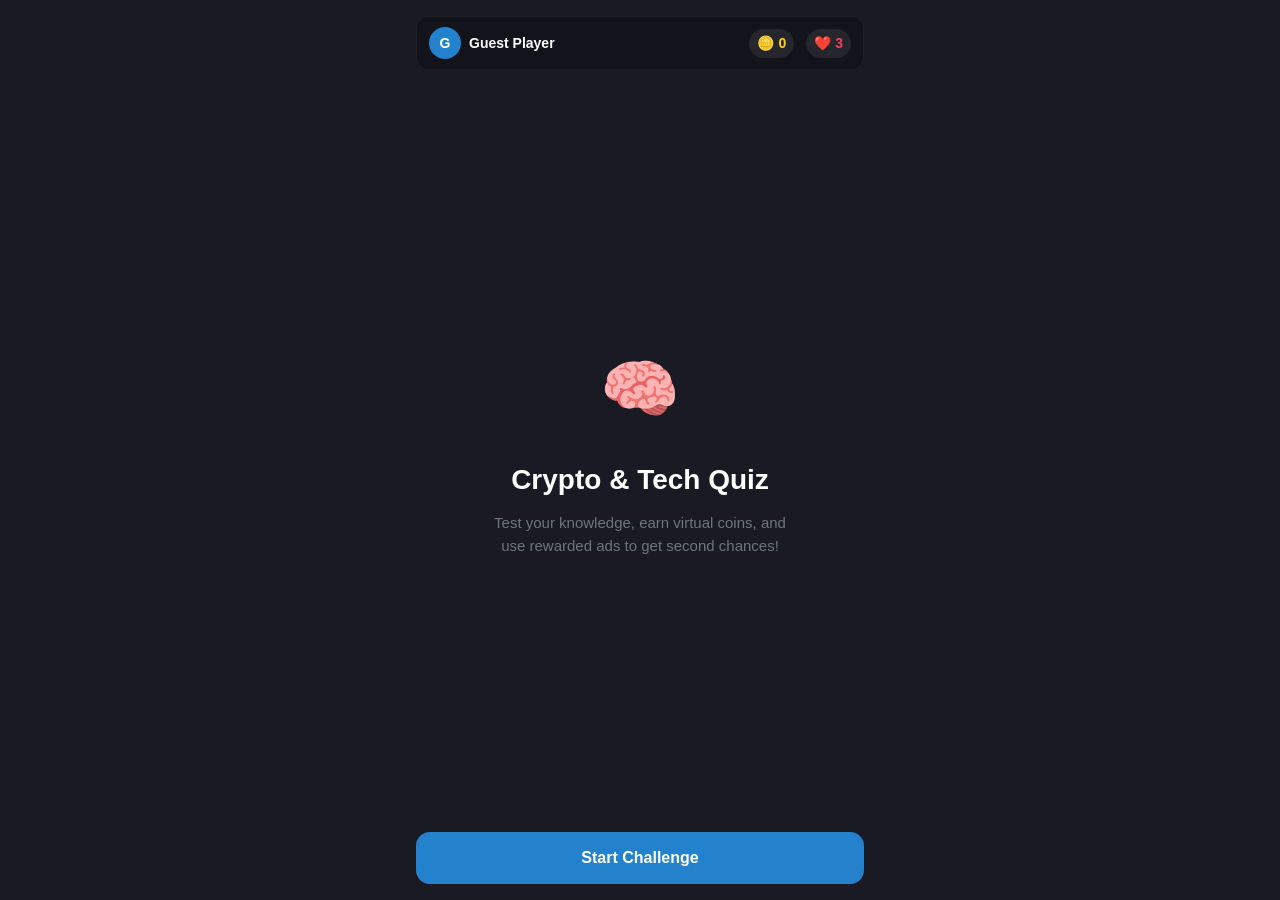
<file: index.html>
<!DOCTYPE html>
<html lang="en">
<head>
  <meta charset="UTF-8">
  <meta name="viewport" content="width=device-width, initial-scale=1.0, maximum-scale=1.0, user-scalable=no">
  <title>Telegram Quiz Mini App</title>
  
  <!-- Telegram WebApp SDK Script -->
  <script src="https://telegram.org/js/telegram-web-app.js"></script>
  
  <!-- AdsGram SDK Script (For Monetization & Rewarded Video Ads) -->
  <script id="adsgram-sdk" src="https://sad.adsgram.ai/js/adsgram-adbox.js" crossorigin="anonymous"></script>

  <!-- External Stylesheet -->
  <link rel="stylesheet" href="style.css">
</head>
<body>

  <!-- Main App Viewport Container -->
  <div id="app" class="app-container">
    
    <!-- Header Bar: Syncs user info and balances -->
    <header class="tg-header">
      <div class="user-profile">
        <div id="user-avatar" class="user-avatar">?</div>
        <div id="user-name" class="user-name">Guest Player</div>
      </div>
      <div class="stats-bar">
        <div class="stat-badge coins">
          <span>🪙</span> <span id="coin-count">0</span>
        </div>
        <div class="stat-badge lives">
          <span>❤️</span> <span id="live-count">3</span>
        </div>
      </div>
    </header>

    <!-- SCREEN 1: Start Screen / Intro -->
    <section id="start-screen" class="screen">
      <div class="hero-section">
        <div class="hero-icon">🧠</div>
        <h1 class="hero-title">Crypto & Tech Quiz</h1>
        <p class="hero-desc">Test your knowledge, earn virtual coins, and use rewarded ads to get second chances!</p>
      </div>

      <div class="action-box">
        <button id="start-quiz-btn" class="btn btn-primary">Start Challenge</button>
      </div>
    </section>

    <!-- SCREEN 2: Active Quiz Screen -->
    <section id="quiz-screen" class="screen hide">
      <div class="quiz-progress">
        <div class="progress-track">
          <div id="progress-bar" class="progress-bar"></div>
        </div>
        <span id="question-number">Question 1/5</span>
      </div>

      <div class="question-box">
        <p id="question-text" class="question-text">Loading question...</p>
      </div>

      <!-- Multiple choices will render here -->
      <div id="options-container" class="options-container">
        <!-- Rendered dynamically via script.js -->
      </div>

      <!-- Monetization Drawer inside Quiz -->
      <div class="ad-trigger-card">
        <div class="ad-card-title">Out of options or stuck?</div>
        <div class="ad-card-desc">Watch a quick sponsor ad to get 1 free life right now!</div>
        <button id="mid-quiz-ad-btn" class="btn btn-reward">📺 Watch Ad (+1 Life)</button>
      </div>
    </section>

    <!-- SCREEN 3: Game Over Screen (No lives remaining) -->
    <section id="gameover-screen" class="screen hide">
      <div class="hero-section">
        <div class="hero-icon">💀</div>
        <h1 class="hero-title">Game Over!</h1>
        <p class="hero-desc">You ran out of lives! Do not worry, you can continue where you left off by supporting us with a video ad.</p>
      </div>

      <div class="summary-card">
        <div class="summary-label">Coins Accumulated</div>
        <div id="gameover-coins" class="summary-score">0</div>
      </div>

      <div style="display: flex; flex-direction: column; gap: 12px; width: 100%;">
        <button id="revive-ad-btn" class="btn btn-reward">📺 Watch Ad to Revive (+3 Lives)</button>
        <button id="gameover-restart-btn" class="btn btn-secondary">Restart Over</button>
      </div>
    </section>

    <!-- SCREEN 4: Quiz Completed Screen -->
    <section id="completed-screen" class="screen hide">
      <div class="hero-section">
        <div class="hero-icon">🎉</div>
        <h1 class="hero-title">Quiz Completed!</h1>
        <p class="hero-desc">Spectacular job! You answered all questions. You can now double your final earnings!</p>
      </div>

      <div class="summary-card">
        <div class="summary-label">Final Coins</div>
        <div id="completed-coins" class="summary-score">0</div>
      </div>

      <div style="display: flex; flex-direction: column; gap: 12px; width: 100%;">
        <button id="double-coins-ad-btn" class="btn btn-reward">✨ Double Coins (Watch Ad)</button>
        <button id="complete-finish-btn" class="btn btn-primary">Close Challenge</button>
      </div>
    </section>

  </div>

  <!-- Custom Reward / Alert Popup Modal -->
  <div id="reward-modal" class="modal-overlay hide">
    <div class="modal-content">
      <div id="modal-icon" class="modal-icon">🎁</div>
      <h2 id="modal-title">Reward Claimed!</h2>
      <p id="modal-message">You have successfully received +1 Life!</p>
      <button id="modal-close-btn" class="btn btn-primary">Great!</button>
    </div>
  </div>

  <!-- Main JavaScript File -->
  <script src="script.js"></script>
</body>
</html>
</file>
<file: style.css>
/* 
  Telegram Mini App Custom Stylesheet (style.css)
  -----------------------------------------------
  Features:
  - Responsive, mobile-first design tailored for the Telegram WebApp iframe.
  - Native integration with Telegram Theme CSS variables (automatically inherits user themes).
  - Clean and engaging animations for quiz selection and reward modals.
*/

:root {
  /* Fallbacks for development/browsing outside of Telegram client */
  --bg-color: var(--tg-theme-bg-color, #1a1a24);
  --text-color: var(--tg-theme-text-color, #ffffff);
  --button-color: var(--tg-theme-button-color, #2481cc);
  --button-text-color: var(--tg-theme-button-text-color, #ffffff);
  --hint-color: var(--tg-theme-hint-color, #707579);
  --secondary-bg-color: var(--tg-theme-secondary-bg-color, #13131b);
  --accent-color: #ffd700; /* Gold for coins */
  --error-color: #ef4444; /* Red for wrong answers */
  --success-color: #10b981; /* Green for correct answers */
  --heart-color: #f43f5e; /* Rose for lives */
}

/* Base resets & styling */
* {
  box-sizing: border-box;
  margin: 0;
  padding: 0;
  font-family: -apple-system, BlinkMacSystemFont, "Segoe UI", Roboto, Helvetica, Arial, sans-serif;
  user-select: none;
  -webkit-tap-highlight-color: transparent;
}

body {
  background-color: var(--bg-color);
  color: var(--text-color);
  font-size: 16px;
  line-height: 1.5;
  width: 100%;
  height: 100vh;
  display: flex;
  flex-direction: column;
  overflow: hidden;
}

/* Main Container (locks app to viewport) */
.app-container {
  display: flex;
  flex-direction: column;
  width: 100%;
  max-width: 480px; /* Standard mobile viewport cap */
  height: 100%;
  margin: 0 auto;
  padding: 16px;
  position: relative;
  overflow-y: auto;
}

/* Telegram Header Information Bar */
.tg-header {
  display: flex;
  justify-content: space-between;
  align-items: center;
  padding: 10px 12px;
  background-color: var(--secondary-bg-color);
  border-radius: 12px;
  margin-bottom: 16px;
  border: 1px solid rgba(255, 255, 255, 0.05);
}

.user-profile {
  display: flex;
  align-items: center;
  gap: 8px;
}

.user-avatar {
  width: 32px;
  height: 32px;
  background-color: var(--button-color);
  color: var(--button-text-color);
  border-radius: 50%;
  display: flex;
  align-items: center;
  justify-content: center;
  font-weight: bold;
  font-size: 14px;
}

.user-name {
  font-weight: 600;
  font-size: 14px;
}

.stats-bar {
  display: flex;
  gap: 12px;
}

.stat-badge {
  display: flex;
  align-items: center;
  gap: 4px;
  font-size: 14px;
  font-weight: bold;
  background: rgba(255, 255, 255, 0.08);
  padding: 4px 8px;
  border-radius: 20px;
}

.stat-badge.coins {
  color: var(--accent-color);
}

.stat-badge.lives {
  color: var(--heart-color);
}

/* Card layout for active screens */
.screen {
  display: flex;
  flex-direction: column;
  flex-grow: 1;
  justify-content: space-between;
  gap: 20px;
}

.hide {
  display: none !important;
}

/* Hero Section / Start Screen */
.hero-section {
  text-align: center;
  padding: 30px 10px;
  display: flex;
  flex-direction: column;
  align-items: center;
  justify-content: center;
  flex-grow: 1;
  gap: 16px;
}

.hero-icon {
  font-size: 64px;
  margin-bottom: 10px;
  animation: bounce 2s infinite;
}

.hero-title {
  font-size: 28px;
  font-weight: 800;
  line-height: 1.2;
}

.hero-desc {
  font-size: 15px;
  color: var(--hint-color);
  max-width: 300px;
}

/* Buttons */
.btn {
  display: flex;
  align-items: center;
  justify-content: center;
  gap: 8px;
  width: 100%;
  padding: 16px;
  border: none;
  border-radius: 14px;
  font-size: 16px;
  font-weight: bold;
  cursor: pointer;
  transition: transform 0.1s ease, filter 0.2s ease;
  min-height: 52px; /* Touch target safety */
}

.btn:active {
  transform: scale(0.98);
}

.btn-primary {
  background-color: var(--button-color);
  color: var(--button-text-color);
}

.btn-secondary {
  background-color: var(--secondary-bg-color);
  color: var(--text-color);
  border: 1px solid rgba(255, 255, 255, 0.1);
}

.btn-reward {
  background: linear-gradient(135deg, #f59e0b, #d97706);
  color: #ffffff;
  box-shadow: 0 4px 15px rgba(217, 119, 6, 0.3);
}

/* Quiz Container & Question elements */
.quiz-progress {
  display: flex;
  justify-content: space-between;
  align-items: center;
  font-size: 13px;
  color: var(--hint-color);
}

.progress-track {
  flex-grow: 1;
  height: 6px;
  background: rgba(255, 255, 255, 0.1);
  border-radius: 3px;
  margin-right: 12px;
  overflow: hidden;
}

.progress-bar {
  height: 100%;
  background-color: var(--button-color);
  width: 0%;
  transition: width 0.3s ease;
}

.question-box {
  background-color: var(--secondary-bg-color);
  padding: 24px 20px;
  border-radius: 16px;
  border: 1px solid rgba(255, 255, 255, 0.04);
}

.question-text {
  font-size: 18px;
  font-weight: 700;
  line-height: 1.4;
}

.options-container {
  display: flex;
  flex-direction: column;
  gap: 12px;
}

.option-btn {
  width: 100%;
  padding: 16px;
  background-color: rgba(255, 255, 255, 0.05);
  border: 1px solid rgba(255, 255, 255, 0.08);
  border-radius: 12px;
  color: var(--text-color);
  font-size: 15px;
  font-weight: 500;
  text-align: left;
  cursor: pointer;
  transition: all 0.2s ease;
  display: flex;
  justify-content: space-between;
  align-items: center;
}

.option-btn:hover {
  background-color: rgba(255, 255, 255, 0.08);
}

.option-btn.correct {
  background-color: rgba(16, 185, 129, 0.15) !important;
  border-color: var(--success-color) !important;
  color: var(--success-color) !important;
  font-weight: bold;
}

.option-btn.wrong {
  background-color: rgba(239, 68, 68, 0.15) !important;
  border-color: var(--error-color) !important;
  color: var(--error-color) !important;
  font-weight: bold;
}

.option-btn:disabled {
  pointer-events: none;
}

/* Monetization / Rewarded Ad Trigger Card */
.ad-trigger-card {
  background: linear-gradient(135deg, rgba(255, 255, 255, 0.02), rgba(255, 255, 255, 0.04));
  border: 1px dashed rgba(255, 255, 255, 0.15);
  border-radius: 16px;
  padding: 16px;
  text-align: center;
  display: flex;
  flex-direction: column;
  gap: 12px;
  align-items: center;
}

.ad-card-title {
  font-size: 15px;
  font-weight: 600;
}

.ad-card-desc {
  font-size: 13px;
  color: var(--hint-color);
  margin-top: -6px;
}

/* GameOver & Complete screen summaries */
.summary-card {
  background-color: var(--secondary-bg-color);
  border-radius: 16px;
  padding: 24px;
  text-align: center;
  display: flex;
  flex-direction: column;
  gap: 12px;
}

.summary-score {
  font-size: 48px;
  font-weight: 800;
  color: var(--accent-color);
}

.summary-label {
  font-size: 13px;
  color: var(--hint-color);
  text-transform: uppercase;
  letter-spacing: 1px;
}

/* Custom Modal / Alert style */
.modal-overlay {
  position: absolute;
  top: 0;
  left: 0;
  width: 100%;
  height: 100%;
  background: rgba(0, 0, 0, 0.8);
  display: flex;
  align-items: center;
  justify-content: center;
  z-index: 1000;
  padding: 20px;
}

.modal-content {
  background: var(--secondary-bg-color);
  border-radius: 20px;
  padding: 24px;
  width: 100%;
  max-width: 320px;
  text-align: center;
  border: 1px solid rgba(255, 255, 255, 0.1);
  display: flex;
  flex-direction: column;
  gap: 16px;
  box-shadow: 0 10px 25px rgba(0,0,0,0.5);
  animation: popIn 0.3s cubic-bezier(0.175, 0.885, 0.32, 1.275);
}

.modal-icon {
  font-size: 48px;
}

/* Micro-animations */
@keyframes bounce {
  0%, 100% { transform: translateY(0); }
  50% { transform: translateY(-10px); }
}

@keyframes popIn {
  from { transform: scale(0.8); opacity: 0; }
  to { transform: scale(1); opacity: 1; }
}

/* Custom Scrollbar for sleek UI */
::-webkit-scrollbar {
  width: 4px;
}
::-webkit-scrollbar-track {
  background: transparent;
}
::-webkit-scrollbar-thumb {
  background: rgba(255, 255, 255, 0.1);
  border-radius: 2px;
}
</file>
